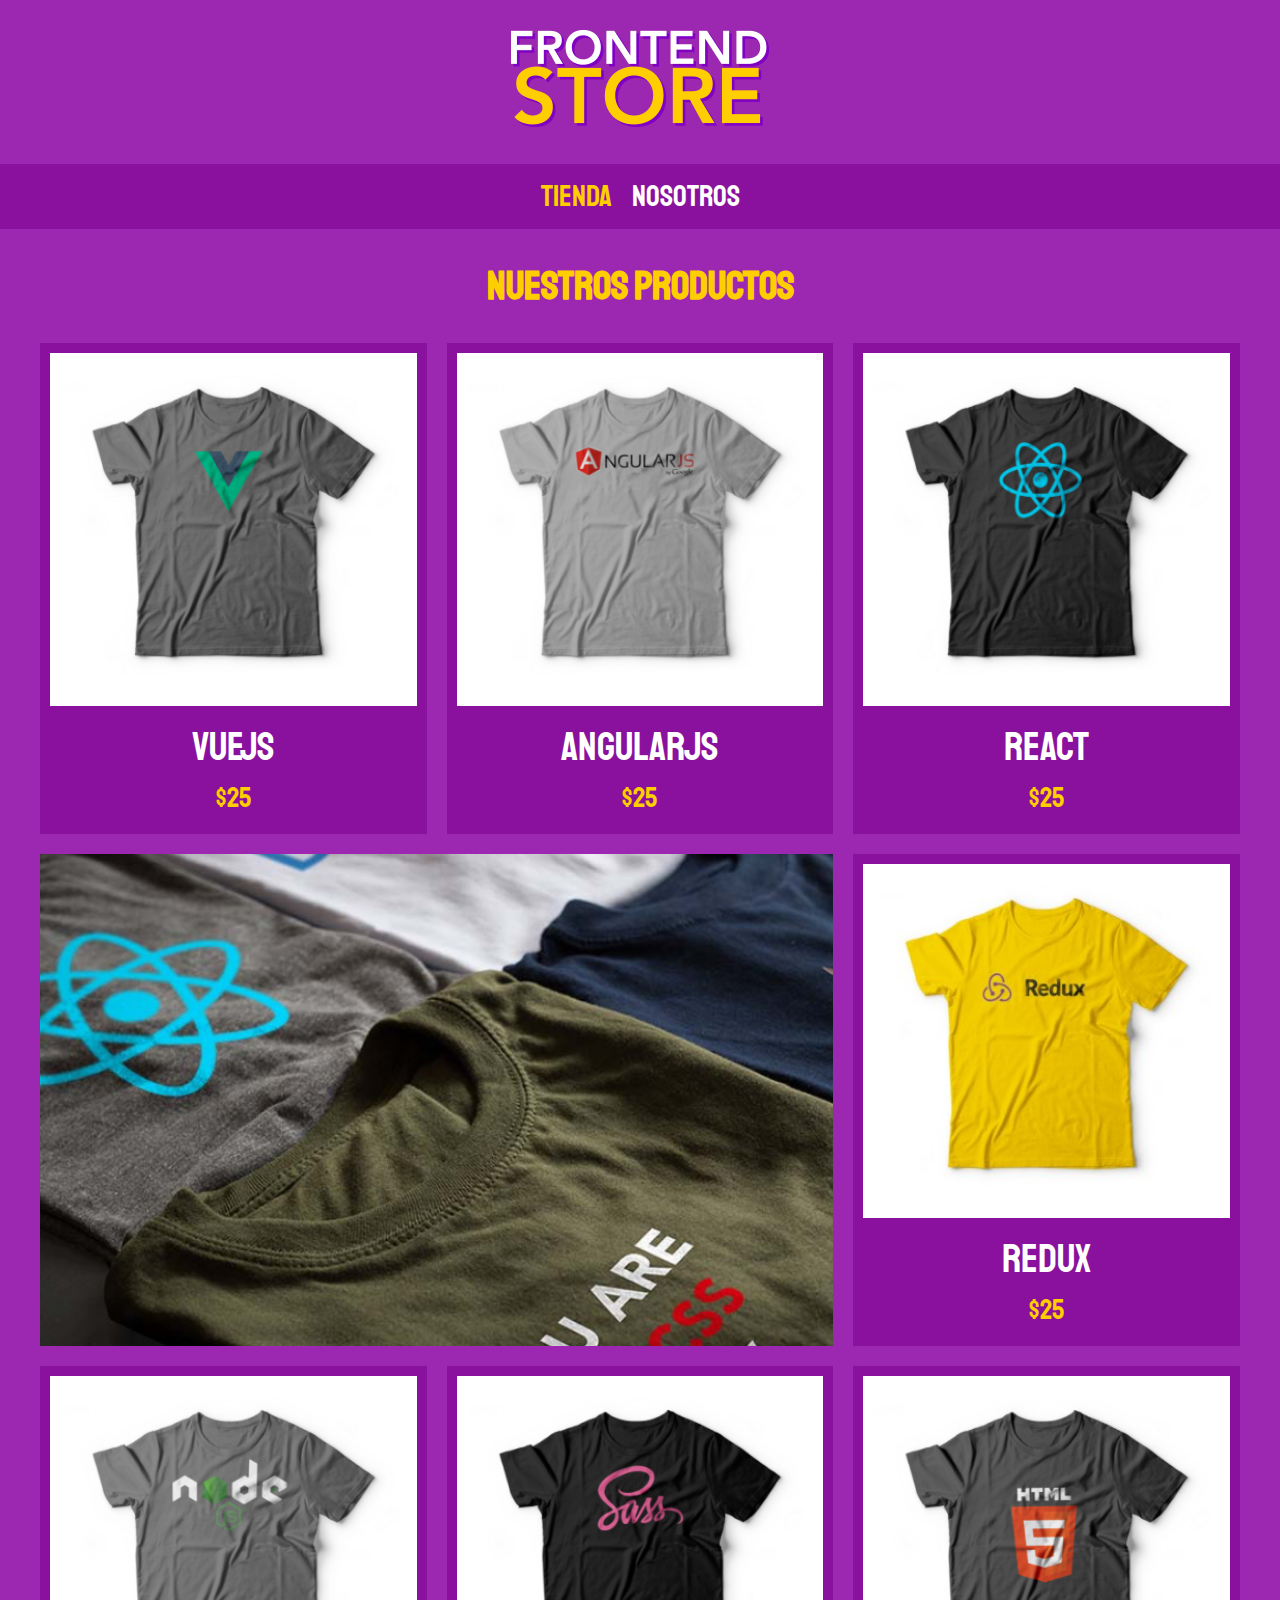
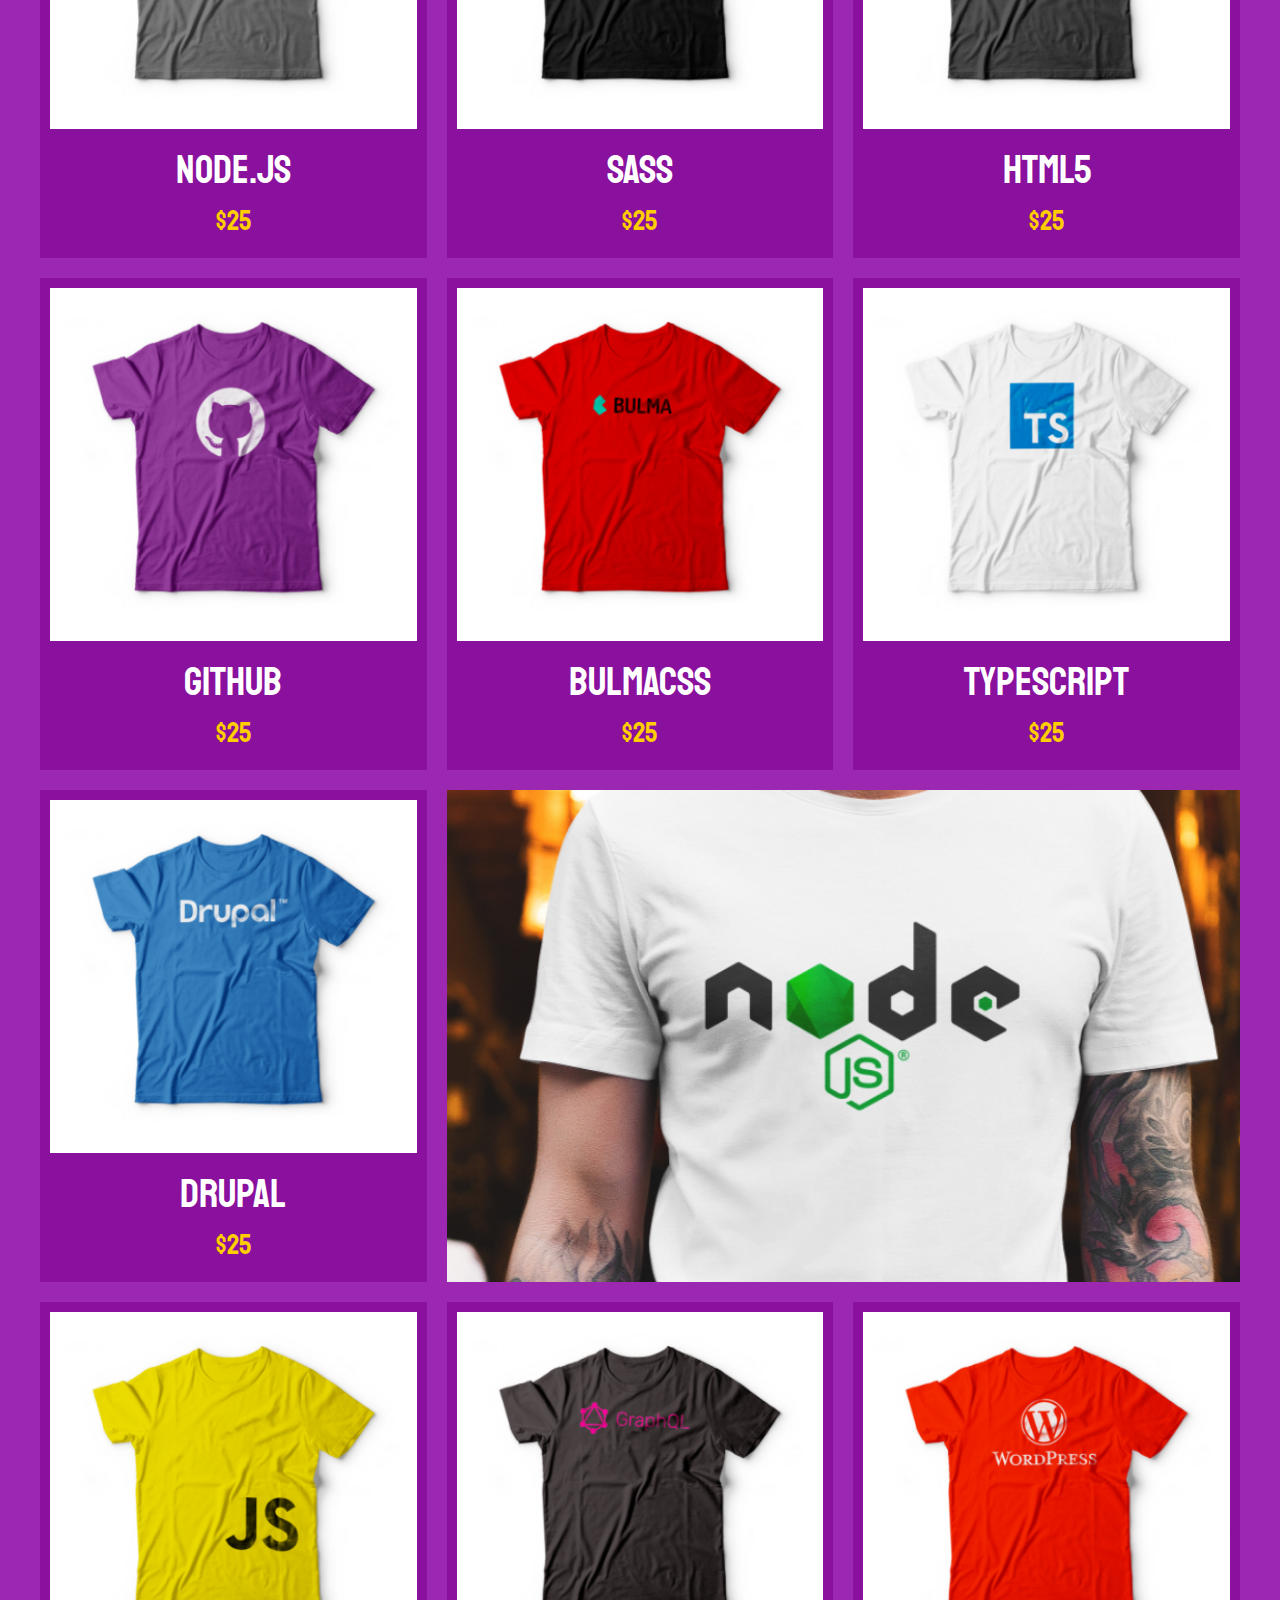
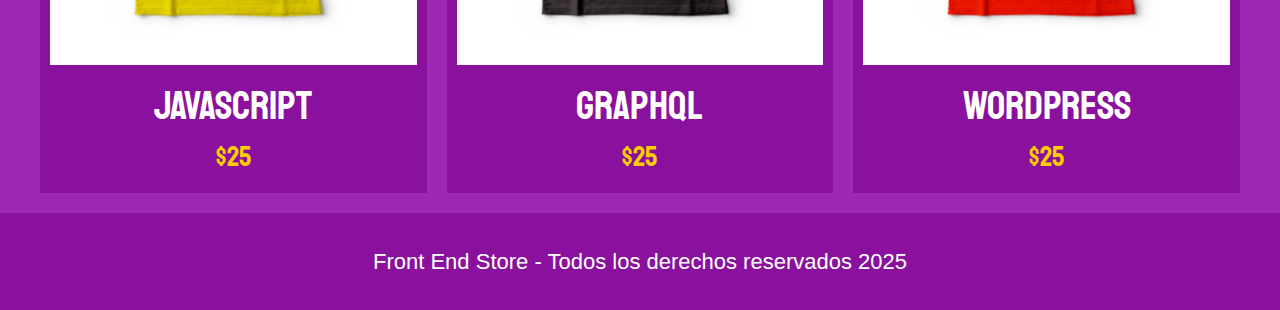
<file: index.html>
<!DOCTYPE html>
<html lang="en">
<head>
    <meta charset="UTF-8">
    <meta name="viewport" content="width=device-width, initial-scale=1.0">
    <title>FrontEnd Store</title>
    <link rel="stylesheet" href="css/normalize.css">
    <link href="https://fonts.googleapis.com/css2?family=Staatliches&display=swap" rel="stylesheet">
    <link rel="stylesheet" href="css/styles.css">
</head>
<body>
    <header class="header">
        <a href="index.html">
            <img class="header__logo" src="img/logo.png" alt="FrontEnd Store">
        </a>
    </header>
    <nav  class="navegacion">
        <a class="navegacion__enlace navegacion__enlace--activo" href="index.html">Tienda</a>
        <a class="navegacion__enlace" href="nosotros.html">Nosotros</a>
    </nav>
    <main class="contenedor">
        <h1 class="contenedor__titulo">Nuestros Productos</h1>
        <div class="grid">
            <div class="producto">
                <a href="producto.html">
                    <img class="producto__imagen" src="img/1.jpg" alt="imagen camisa">
                    <div class="producto__informacion">
                        <p class="producto__nombre">VueJs</p>
                        <p class="producto__precio">$25</p>
                    </div>
                </a>
            </div> <!--.producto-->
            <div class="producto">
                <a href="producto.html">
                    <img class="producto__imagen" src="img/2.jpg" alt="imagen camisa">
                    <div class="producto__informacion">
                        <p class="producto__nombre">AngularJs</p>
                        <p class="producto__precio">$25</p>
                    </div>
                </a>
            </div> <!--.producto-->
            <div class="producto">
                <a href="producto.html">
                    <img class="producto__imagen" src="img/3.jpg" alt="imagen camisa">
                    <div class="producto__informacion">
                        <p class="producto__nombre">React</p>
                        <p class="producto__precio">$25</p>
                    </div>
                </a>
            </div> <!--.producto-->
            <div class="producto">
                <a href="producto.html">
                    <img class="producto__imagen" src="img/4.jpg" alt="imagen camisa">
                    <div class="producto__informacion">
                        <p class="producto__nombre">Redux</p>
                        <p class="producto__precio">$25</p>
                    </div>
                </a>
            </div> <!--.producto-->
            <div class="producto">
                <a href="producto.html">
                    <img class="producto__imagen" src="img/5.jpg" alt="imagen camisa">
                    <div class="producto__informacion">
                        <p class="producto__nombre">Node.js</p>
                        <p class="producto__precio">$25</p>
                    </div>
                </a>
            </div> <!--.producto-->
            <div class="producto">
                <a href="producto.html">
                    <img class="producto__imagen" src="img/6.jpg" alt="imagen camisa">
                    <div class="producto__informacion">
                        <p class="producto__nombre">SASS</p>
                        <p class="producto__precio">$25</p>
                    </div>
                </a>
            </div> <!--.producto-->
            <div class="producto">
                <a href="producto.html">
                    <img class="producto__imagen" src="img/7.jpg" alt="imagen camisa">
                    <div class="producto__informacion">
                        <p class="producto__nombre">HTML5</p>
                        <p class="producto__precio">$25</p>
                    </div>
                </a>
            </div> <!--.producto-->
            <div class="producto">
                <a href="producto.html">
                    <img class="producto__imagen" src="img/8.jpg" alt="imagen camisa">
                    <div class="producto__informacion">
                        <p class="producto__nombre">GitHub</p>
                        <p class="producto__precio">$25</p>
                    </div>
                </a>
            </div> <!--.producto-->
            <div class="producto">
                <a href="producto.html">
                    <img class="producto__imagen" src="img/9.jpg" alt="imagen camisa">
                    <div class="producto__informacion">
                        <p class="producto__nombre">BulmaCSS</p>
                        <p class="producto__precio">$25</p>
                    </div>
                </a>
            </div> <!--.producto-->
            <div class="producto">
                <a href="producto.html">
                    <img class="producto__imagen" src="img/10.jpg" alt="imagen camisa">
                    <div class="producto__informacion">
                        <p class="producto__nombre">TypeScript</p>
                        <p class="producto__precio">$25</p>
                    </div>
                </a>
            </div> <!--.producto-->
            <div class="producto">
                <a href="producto.html">
                    <img class="producto__imagen" src="img/11.jpg" alt="imagen camisa">
                    <div class="producto__informacion">
                        <p class="producto__nombre">Drupal</p>
                        <p class="producto__precio">$25</p>
                    </div>
                </a>
            </div> <!--.producto-->
            <div class="producto">
                <a href="producto.html">
                    <img class="producto__imagen" src="img/12.jpg" alt="imagen camisa">
                    <div class="producto__informacion">
                        <p class="producto__nombre">JavaScript</p>
                        <p class="producto__precio">$25</p>
                    </div>
                </a>
            </div> <!--.producto-->
            <div class="producto">
                <a href="producto.html">
                    <img class="producto__imagen" src="img/13.jpg" alt="imagen camisa">
                    <div class="producto__informacion">
                        <p class="producto__nombre">GraphQL</p>
                        <p class="producto__precio">$25</p>
                    </div>
                </a>
            </div> <!--.producto-->
            <div class="producto">
                <a href="producto.html">
                    <img class="producto__imagen" src="img/14.jpg" alt="imagen camisa">
                    <div class="producto__informacion">
                        <p class="producto__nombre">WordPress</p>
                        <p class="producto__precio">$25</p>
                    </div>
                </a>
            </div> <!--.producto-->
            <div class="grafico grafico--camisas"></div>
            <div class="grafico grafico--node"></div>
        </div>

    </main>
    <footer class="footer">
        <p class="footer__text">Front End Store - Todos los derechos reservados 2025</p>
    </footer>
</body>
</html>
</file>
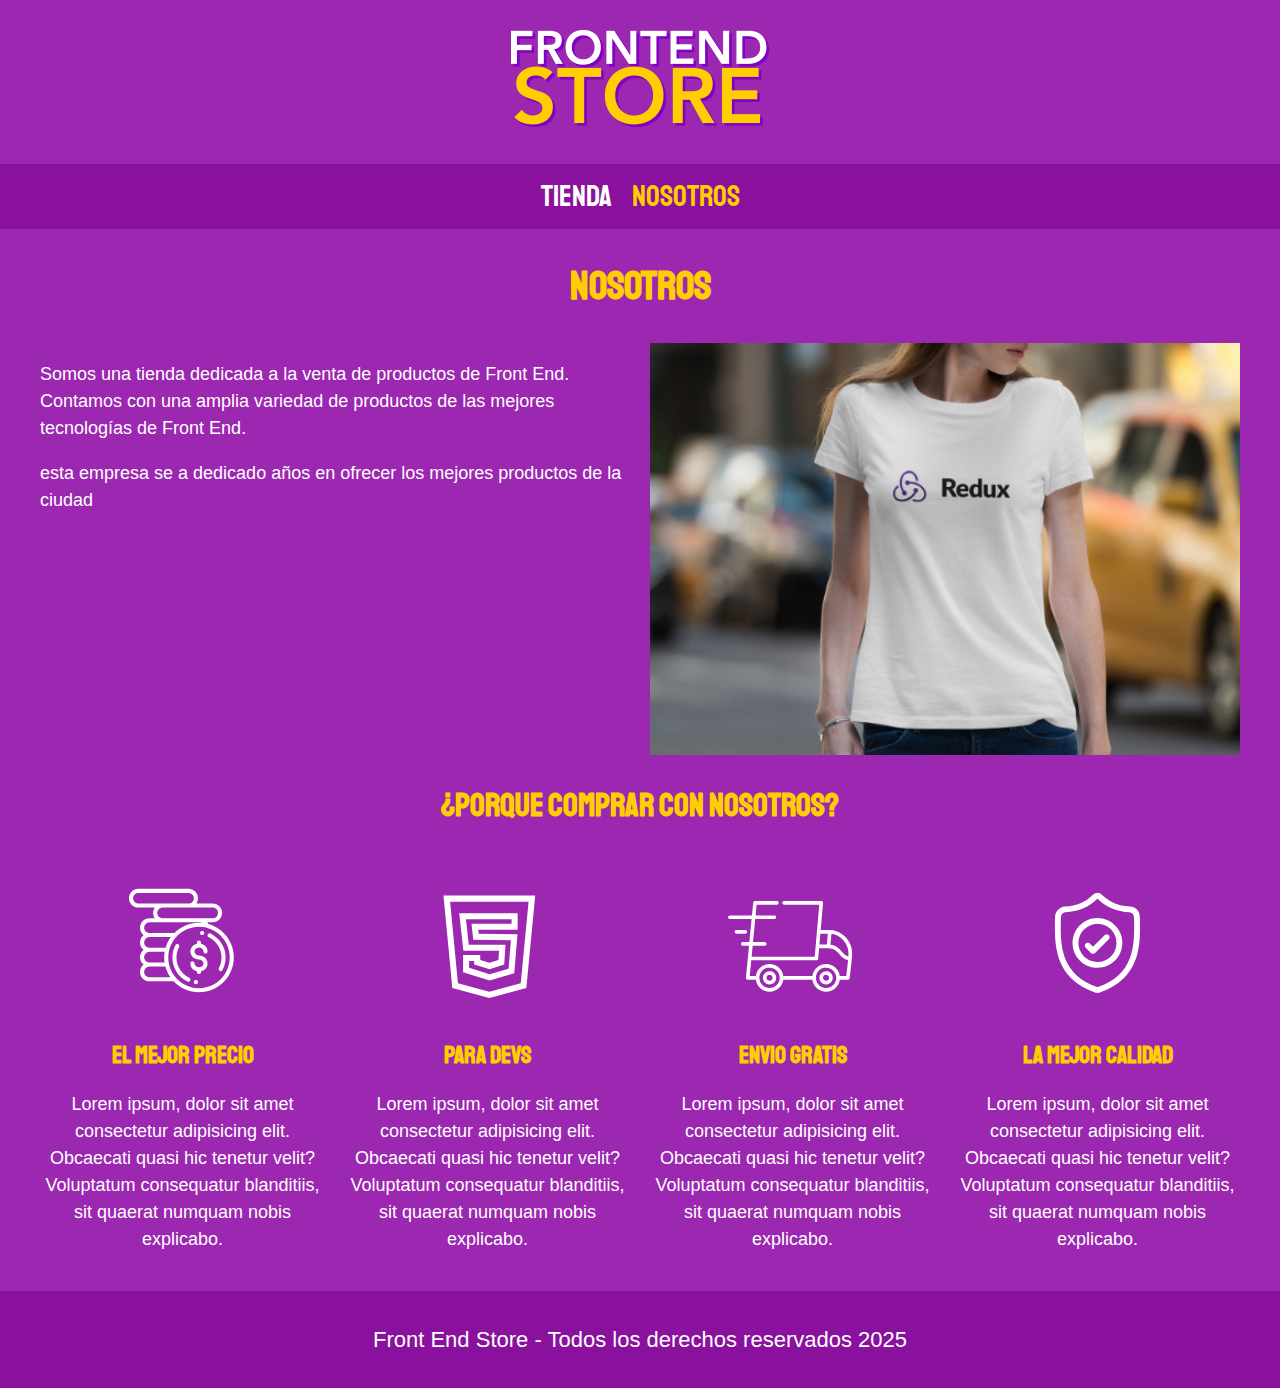
<file: nosotros.html>
<!DOCTYPE html>
<html lang="en">

<head>
    <meta charset="UTF-8">
    <meta name="viewport" content="width=device-width, initial-scale=1.0">
    <title>FrontEnd Store</title>
    <link rel="stylesheet" href="css/normalize.css">
    <link href="https://fonts.googleapis.com/css2?family=Staatliches&display=swap" rel="stylesheet">
    <link rel="stylesheet" href="css/styles.css">
</head>

<body>
    <header class="header">
        <a href="index.html">
            <img class="header__logo" src="img/logo.png" alt="FrontEnd Store">
        </a>
    </header>
    <nav class="navegacion">
        <a class="navegacion__enlace" href="index.html">Tienda</a>
        <a class="navegacion__enlace navegacion__enlace--activo" href="nosotros.html">Nosotros</a>
    </nav>
    <main class="contenedor">
        <h1 class="contenedor__titulo">Nosotros</h1>
        
            <div class="nosotros">
                <div class="nosotros__contenido">
                    <p class="nosotros__contenido--texto">Somos una tienda dedicada a la venta de productos de Front End.
                        Contamos con una amplia variedad de productos de las mejores tecnologías de Front End.</p>
                    <p class="nosotros__contenido--texto"> esta empresa se a dedicado años en ofrecer los mejores productos de la ciudad</p>
                    </div>
                    <img src="img/nosotros.jpg" alt="imagen nosotros" class="nosotros__imagen">
                    
                </div>
                
            </main>
            <section class="contenedor comprar">
        <h2 class="comprar__titulo">¿PORQUE COMPRAR CON NOSOTROS?</h2>
        <div class="bloques">
            <div class="bloque">
                <img class="bloque__imagen" src="img/icono_1.png" alt="mejor precio">
                <h3 class="bloque__titulo">El mejor precio</h3>
                <p>Lorem ipsum, dolor sit amet consectetur adipisicing elit. Obcaecati quasi hic tenetur velit? Voluptatum consequatur blanditiis, sit quaerat numquam nobis explicabo.</p>

            </div><!--.bloque-->
            <div class="bloque">
                <img class="bloque__imagen" src="img/icono_2.png" alt="para Devs">
                <h3 class="bloque__titulo">Para Devs</h3>
                <p>Lorem ipsum, dolor sit amet consectetur adipisicing elit. Obcaecati quasi hic tenetur velit? Voluptatum consequatur blanditiis, sit quaerat numquam nobis explicabo.</p>

            </div><!--.bloque-->
            <div class="bloque">
                <img class="bloque__imagen" src="img/icono_3.png" alt="Envio Gratis">
                <h3 class="bloque__titulo">Envio Gratis</h3>
                <p>Lorem ipsum, dolor sit amet consectetur adipisicing elit. Obcaecati quasi hic tenetur velit? Voluptatum consequatur blanditiis, sit quaerat numquam nobis explicabo.</p>

            </div><!--.bloque-->
            <div class="bloque">
                <img class="bloque__imagen" src="img/icono_4.png" alt="La mejor calidad">
                <h3 class="bloque__titulo">La mejor calidad</h3>
                <p>Lorem ipsum, dolor sit amet consectetur adipisicing elit. Obcaecati quasi hic tenetur velit? Voluptatum consequatur blanditiis, sit quaerat numquam nobis explicabo.</p>

            </div><!--.bloque-->
        </div><!--.bloques-->

    </section>
    <footer class="footer">
        <p class="footer__text">Front End Store - Todos los derechos reservados 2025</p>
    </footer>
</body>

</html>
</file>
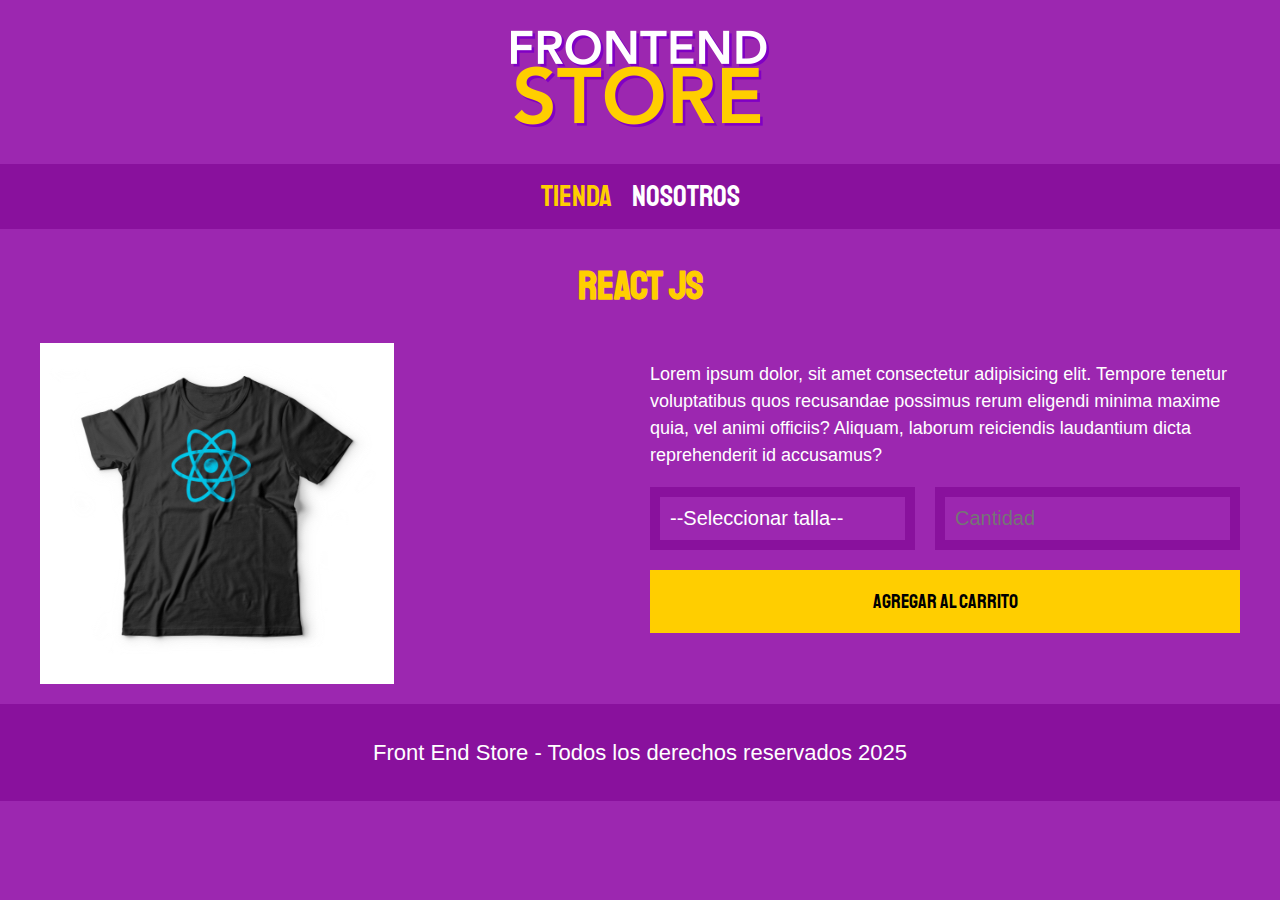
<file: producto.html>
<!DOCTYPE html>
<html lang="en">
<head>
    <meta charset="UTF-8">
    <meta name="viewport" content="width=device-width, initial-scale=1.0">
    <title>FrontEnd Store</title>
    <link rel="stylesheet" href="css/normalize.css">
    <link href="https://fonts.googleapis.com/css2?family=Staatliches&display=swap" rel="stylesheet">
    <link rel="stylesheet" href="css/styles.css">
</head>
<body>
    <header class="header">
        <a href="index.html">
            <img class="header__logo" src="img/logo.png" alt="FrontEnd Store">
        </a>
    </header>
    <nav  class="navegacion">
        <a class="navegacion__enlace navegacion__enlace--activo" href="index.html">Tienda</a>
        <a class="navegacion__enlace" href="nosotros.html">Nosotros</a>
    </nav>
    <main class="contenedor">
        <h1 class="contenedor__titulo">React JS</h1>
<div class="camisa">
    <img class="camisa__imagen" src="img/3.jpg" alt="Imagen del producto">
    <div class="camisa__contenido">
        <p>Lorem ipsum dolor, sit amet consectetur adipisicing elit. Tempore tenetur voluptatibus quos recusandae possimus rerum eligendi minima maxime quia, vel animi officiis? Aliquam, laborum reiciendis laudantium dicta reprehenderit id accusamus?</p>
<form class="formulario" action="">
    <select class="formulario__campo" name="" id="">
        <option value="" disabled selected>--Seleccionar talla--</option>
        <option value="">Chica</option>
        <option value="">Mediana</option>
        <option value="">Grande</option>
    </select>
    <input class="formulario__campo" type="number" placeholder="Cantidad" min="1">
    <input class="formulario__submit" type="submit" value="Agregar al carrito">
</form>
    </div>
</div>

    </main>
    <footer class="footer">
        <p class="footer__text">Front End Store - Todos los derechos reservados 2025</p>
    </footer>
</body>
</html>
</file>
<file: css/styles.css>
:root {
    --primario: #9C27B0;
    --primario-oscuro: #89119D;
    --secundario: #FFCE00;
    --secundario-oscuro: rgb(233, 287, 2);
    --blanco: #fff;
    --negro: #000;

    --fuente-principal: "Staatliches", serif;
}

html {
    box-sizing: border-box;
    font-size: 62.5%;
}

*,
*::before,
*::after {
    box-sizing: inherit;
}

/*Globales*/
body {
    background-color: var(--primario);
    font-size: 1.6rem;
    line-height: 1.5;
}

p {
    font-size: 1.8rem;
    font-family: Arial, Helvetica, sans-serif;
    color: var(--blanco);
}

a {
    text-decoration: none;
}

img {
    max-width: 100%;
}

.contenedor {
    max-width: 120rem;
    margin: 0 auto;
}

h1,
h2,
h3 {
    text-align: center;
    color: var(--secundario);
    font-family: var(--fuente-principal);
}

h1 {
    font-size: 4rem;
}

h2 {
    font-size: 3.2rem;
}

h3 {
    font-size: 2.4rem;
}

/*header*/
.header {
    display: flex;
    justify-content: center;
}

.header__logo {
    margin: 3rem 0;
}

/*footer*/
.footer {
    background-color: var(--primario-oscuro);
    padding: 1rem 0;
    margin-top: 2rem;
}

.footer__text {
    text-align: center;
    font-size: 2.2rem;
}

/*navegacion*/
.navegacion {
    background-color: var(--primario-oscuro);
    padding: 1rem;
    display: flex;
    justify-content: center;
    gap: 2rem;
    /*separacion nueva entre elementos*/
}

.navegacion__enlace {
    font-family: var(--fuente-principal);
    color: var(--blanco);
    font-size: 3rem;
}

.navegacion__enlace--activo,
.navegacion__enlace:hover {
    color: var(--secundario);
}

/*grid*/
.grid {
    display: grid;
    grid-template-columns: repeat(2, 1fr);
    gap: 2rem;
}

@media (min-width: 768px) {
    .grid {
        grid-template-columns: repeat(3, 1fr);
    }
}

/*Productos*/
.producto {
    background-color: var(--primario-oscuro);
    padding: 1rem;

}

.producto__imagen {
    width: 100%;
    position: relative;
}

.producto__nombre {
    font-size: 4rem;
}

.producto__precio {
    font-size: 2.8rem;
    color: var(--secundario);
}

.producto__nombre,
.producto__precio {
    font-family: var(--fuente-principal);
    margin: 1rem 0;
    text-align: center;
    line-height: 1.2;
}

/*Graficos*/
.grafico {
    min-height: 30rem;
    background-repeat: no-repeat;
    background-size: cover;
    grid-column: 1/3;
}

.grafico--camisas {
    grid-row: 2/3;
    background-image: url("../img/grafico1.jpg");
}

.grafico--node {
    grid-row: 8/9;
    background-image: url("../img/grafico2.jpg");
}

@media (min-width: 768px) {

    .grafico--node {
        grid-row: 5/6;
        grid-column: 2/4;
    }
}
/*Nosotros*/
.nosotros {
    display: grid;
    grid-template-rows: repeat(2, auto);
    
}

.nosotros__imagen {
    grid-row: 1/2;
}
@media (min-width: 768px) {
    .nosotros {
        grid-template-columns: repeat(2, 1fr);
        column-gap: 2rem;
    }
    .nosotros__imagen {
        grid-column: 2/3;
        width: 100%;
    }
}
/*Bloques*/
.bloques{
    display: grid;
    grid-template-columns: repeat(2, 1fr);
    gap: 2rem;
}
@media (min-width: 768px) {
    .bloques {
        grid-template-columns: repeat(4, 1fr);
    }
}
.bloque {
    
    text-align: center;
}
.bloque__titulo{
    margin: 0;
}

/*pagina del producto*/
@media (min-width: 768px) {
    .camisa{
        display: grid;
        grid-template-columns: repeat(2, 1fr);
        column-gap: 2rem;
    }
    
}
.formulario{
display: grid;
grid-template-columns: repeat(2, 1fr);
gap: 2rem;
}
.formulario__campo{
    background-color: transparent;
    color: var(--blanco);
    font-size: 2rem;
    font-family: Arial, Helvetica, sans-serif;
    padding: 1rem;
    appearance: none;
    border: 1rem solid var(--primario-oscuro);
   
    /*misma propiedad escrito de diferente forma
    border-width: 1rem;
    border-style: solid;
    border-color: var(--primario-oscuro);*/
}
.formulario__submit{
background-color: var(--secundario);
border: none;
font-size: 2rem;
font-family: var(--fuente-principal);
padding: 2rem;
transition: font-size background-color .3s ease;
grid-column: 1/3;

}
.formulario__submit:hover{
    cursor: pointer;
    font-size: 2.2rem;
    background-color: var(--secundario-oscuro);
}
</file>
